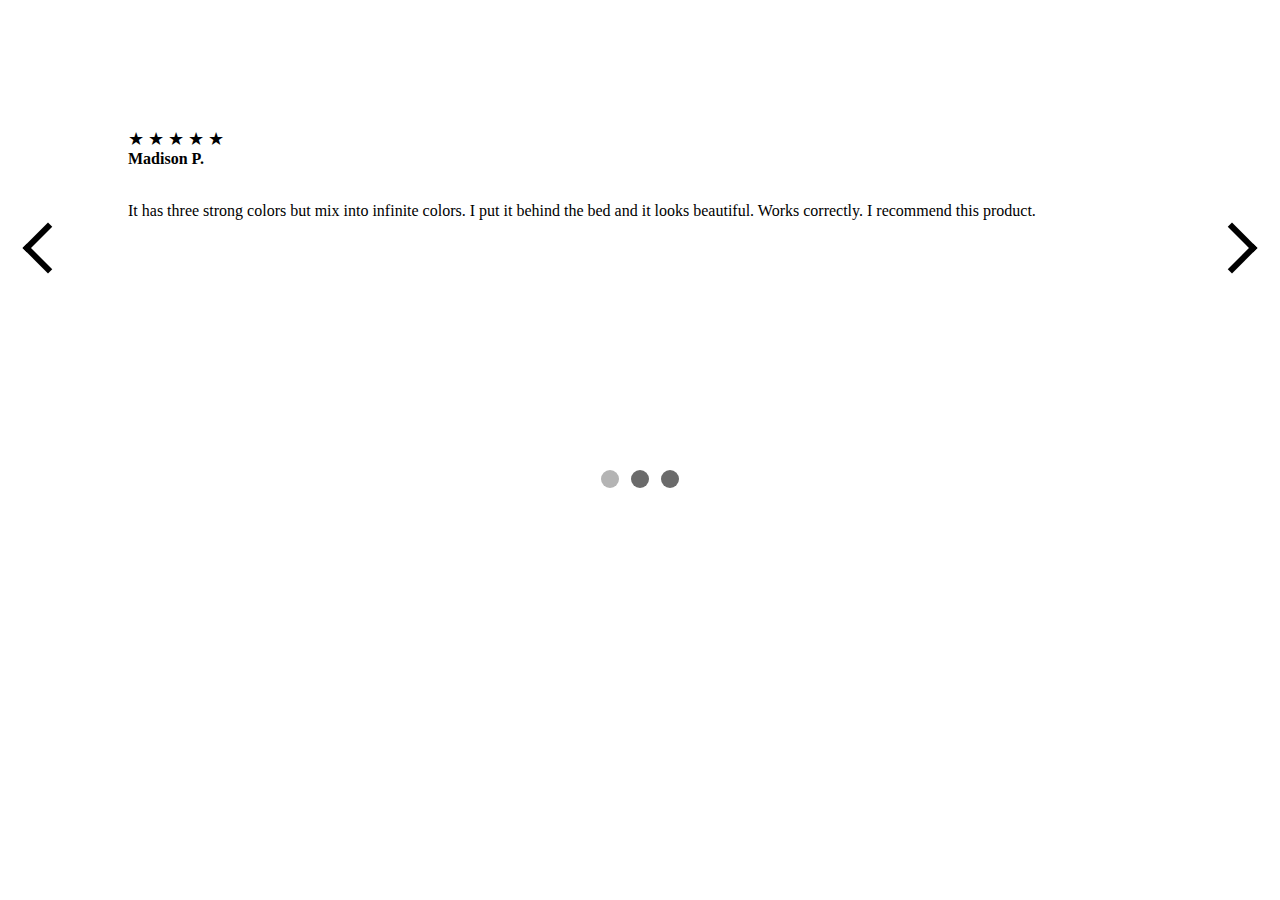
<file: brotha.html>
<style>
html, body{
   width: 100%;
   height: 100%;
   margin: 0;
}

.container{
   margin: 0 auto;
   position: relative;
   width: 100%;
   padding-bottom: 40%;
}

.slide_img{
   position: absolute;
   width: 100%;
   height: 100%;
}


.slide_img img{
   width: 100%;
   height: 100%;
}


#i1, #i2, #i3{
   display: none;
}

.pre, .nxt{
   width: 30px;
   height: 30px;
   position: absolute;
   top: 45%;
   z-index: 99;
   cursor: pointer;
   border: solid black;
   border-width: 0 6px 6px 0;
}

.pre{
   left: 30px;
  transform: rotate(135deg);
  -webkit-transform: rotate(135deg);
}

.nxt{
   right: 30px;
  transform: rotate(-45deg);
  -webkit-transform: rotate(-45deg);
}

.nav{
   width: 100%;
   height: 11px;
   bottom: 12%;
   position: absolute;
   text-align: center;
   z-index: 99;
}

.dots{
   top: 30px;
   width: 18px;
   height: 18px;
   margin: 0 4px;
   position: relative;
   border-radius: 50%;
   display: inline-block;
   background: rgba(8,8,8, .6);
}

.slide_img{
   z-index: -1;
}


#i1:checked ~ #one,
#i2:checked ~ #two,
#i3:checked ~ #three{
   z-index: 9;
}

#i1:checked ~ .nav #dot1,
#i2:checked ~ .nav #dot2,
#i3:checked ~ .nav #dot3{
   background: rgba(8,8,8, .3);
}

</style>

<body>

<div class="container">

  <input type="radio" name="images" id="i1" checked>
  <input type="radio" name="images" id="i2">
  <input type="radio" name="images" id="i3">

 <div class="slide_img" id="one">
  <div style="background-color: white; height: 100%; padding: 10%;">

<span style='font-size:18px;'>&#9733;</span>
<span style='font-size:18px;'>&#9733;</span>
<span style='font-size:18px;'>&#9733;</span>
<span style='font-size:18px;'>&#9733;</span>
<span style='font-size:18px;'>&#9733;</span>
<br>
<b> Madison P. </b>

<br>
<br>
<p style="text-align: justify;">

It has three strong colors but mix into infinite colors. I put it behind the bed and it looks beautiful. Works correctly. I recommend this product.

</p>

  </div>

    <label for="i3" class="pre"></label>
    <label for="i2" class="nxt"></label>

 </div>

 <div class="slide_img" id="two">
  <div style="background-color: white; height: 100%; padding: 10%;">

<span style='font-size:18px;'>&#9733;</span>
<span style='font-size:18px;'>&#9733;</span>
<span style='font-size:18px;'>&#9733;</span>
<span style='font-size:18px;'>&#9733;</span>
<span style='font-size:18px;'>&#9733;</span>
<br>
<b> Alvaro M. </b>

<br>
<br>
<p style="text-align: justify;">

I bought a second set after this, i love these lights! I honestly thought they would be cheap and break but they are actually very nice. The adhesive sticks, but doesn't rip off any paint off the walls! love these, large variety of color also.
</p>

  </div>
    <label for="i1" class="pre"></label>
    <label for="i3" class="nxt"></label>

 </div>

 <div class="slide_img" id="three">
  <div style="background-color: white; height: 100%; padding: 10%;">

<span style='font-size:18px;'>&#9733;</span>
<span style='font-size:18px;'>&#9733;</span>
<span style='font-size:18px;'>&#9733;</span>
<span style='font-size:18px;'>&#9733;</span>
<span style='font-size:18px;'>&#9733;</span>
<br>
<b> Kylieen A. </b>

<br>
<br>
<p style="text-align: justify;">
Fast Delivery. The LED Stripes work perfectly, the Operation via the App is simple. The Stripes are directly operative after Installation in the App, Works with multiple stipes at the same time. The Parts are your Money woth, I would without hesitation buy again.
</p>

  </div>
    <label for="i2" class="pre"></label>
    <label for="i1" class="nxt"></label>

 </div>

  <div class="nav">
   <label class="dots" id="dot1" for="i1"></label>
   <label class="dots" id="dot2" for="i2"></label>
   <label class="dots" id="dot3" for="i3"></label>
  </div>

</div>

</body>
</file>
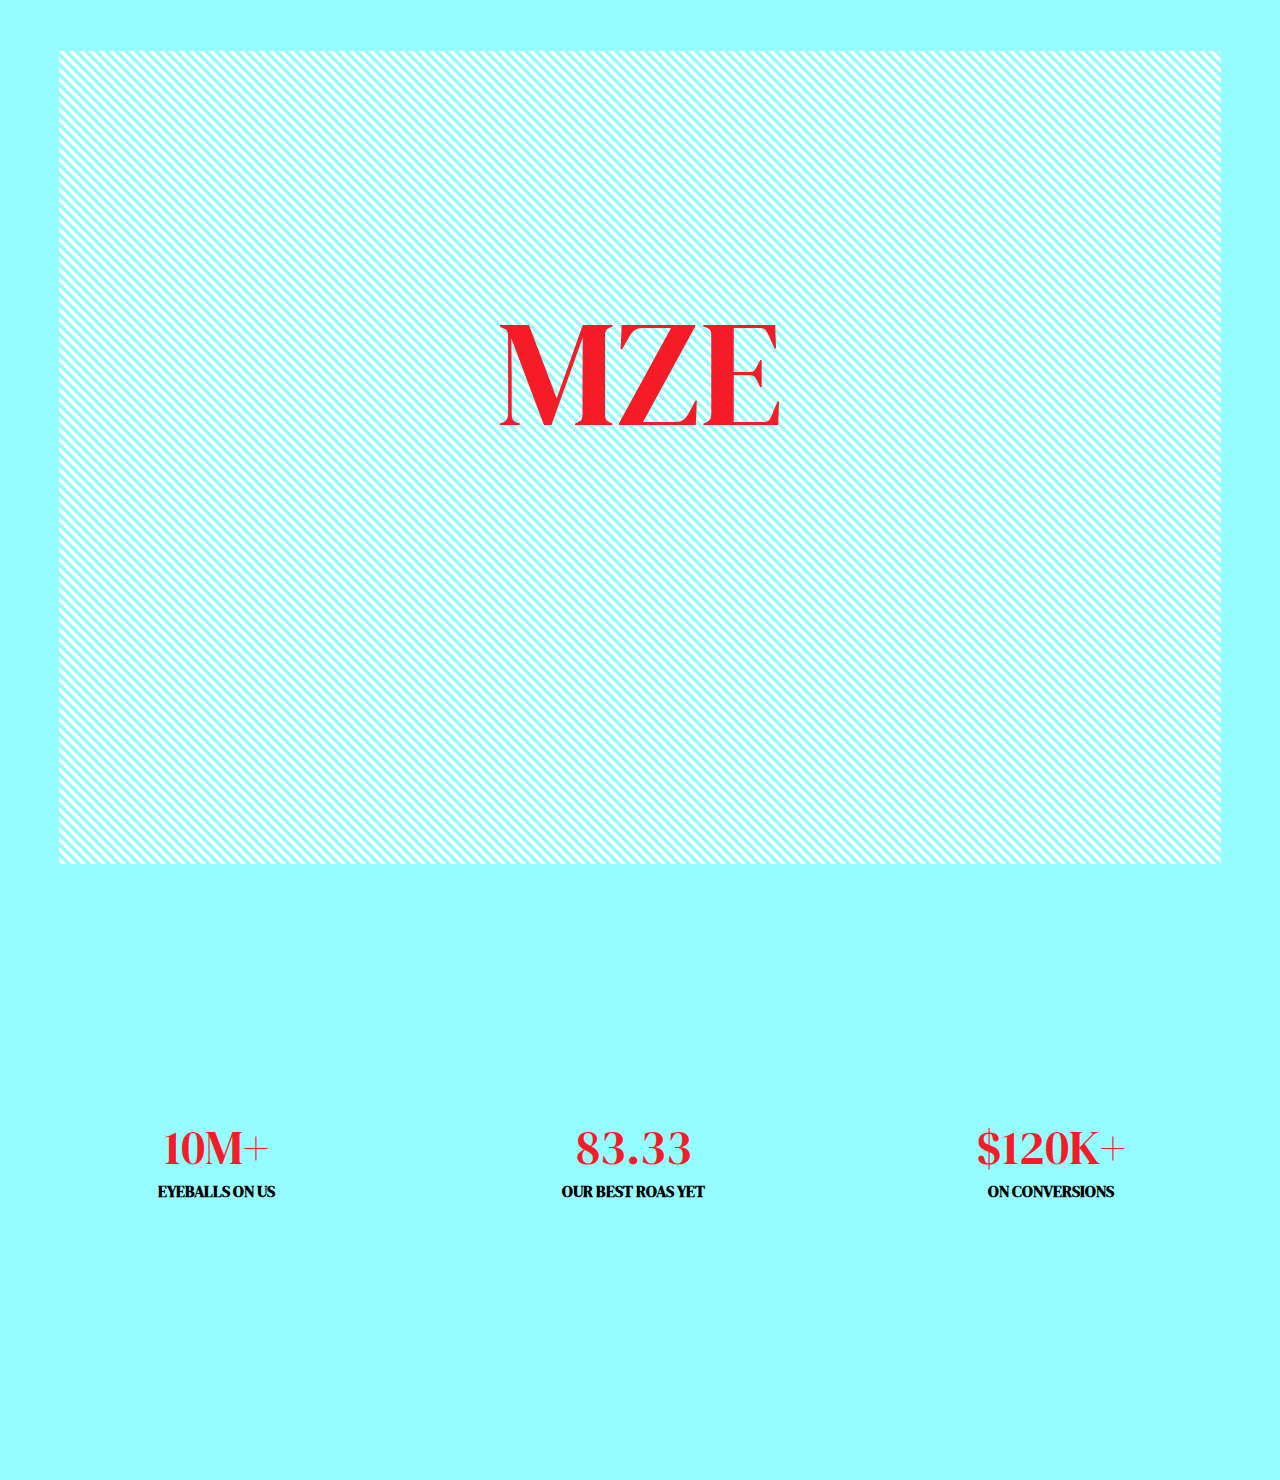
<file: indexito.html>
<head>
<meta name="viewport">
<title>MZE</title>
<link rel="stylesheet" href="style.css">
</head>
<html>
<body bgcolor= #95fcff>
<div id="stripes">
  <div class="caption">
<center><STYLE>A {text-decoration: none;} </STYLE>
      <a href="#XYZA" class="mze">
       MZE
     </a>
    </center>
    
  </div>
</div>
  
  
  <! –– UP THERE IS THE MFING WELCOME FULLPAGE SEQUENCE AIGHT? ––>
  
  <meta name="viewport" content="width=device-width, initial-scale=1">

<center>
<div style="padding: 200px 0px 200px 0px;">


<div id="XYZA" class="row">
  <div class="umn">
  <div class="eighty">

<div class="box">

<font size="+12" color="#f61c27">10M+</font>


</div>

<B style="text-align: justify">
EYEBALLS ON US</B>
   </div>
  </div>
  <div class="umn">
  <div class="eighty">

<div class="box">

<font size="+12" color="#f61c27">83.33</font>


</div>

<B style="text-align: justify">
OUR BEST ROAS YET</B>


   </div>
  </div>
    <div class="umn">
  <div class="eighty">

<div class="box">

<font size="+12" color="#f61c27">$120K+</font>


</div>

<B style="text-align: justify">
ON CONVERSIONS</B>

   </div>
</div>
</div>
</center>
</div>
  
  
</body>
</html>
</file>
<file: style.css>
@import url('https://fonts.googleapis.com/css?family=DM+Serif+Display&display=swap');


div#stripes {
  height: 92%;
  margin: 4%;
  width: 92%;
  background-image: linear-gradient(45deg, white 25%, transparent 25%, transparent 50%, white 50%, white 75%, transparent 75%, #95fcff);
  background-size: 10px 10px;
}

body {
font-family: 'DM Serif Display', serif;

}
.caption {
  position: absolute;
  left: 0;
  top: 30%;
  width: 100%;
  text-align: center;
  color: #000;
}

.mze {
  color: f61c27;
  font-size: 150px;

  }

* {
  box-sizing: border-box;
}
.box {
   display: flex;
  align-items: center;
  justify-content: center;
}
.umn {   
  float: left;
  width: 33%;
  padding-right: 50px;
  padding-left: 50px;
  margin-bottom: 70px;


  
}
.eighty {
   align: center;
   text-align: center;
   width: 95%;
}

.row:after {
  content: "";
  display: table;
  clear: both;
}

@media screen and (max-width: 800px) {
  .umn {   
    width: 100%;
    padding-right: 20px;
    padding-left: 20px;
    margin-bottom: 70px;
  }
}
</file>
